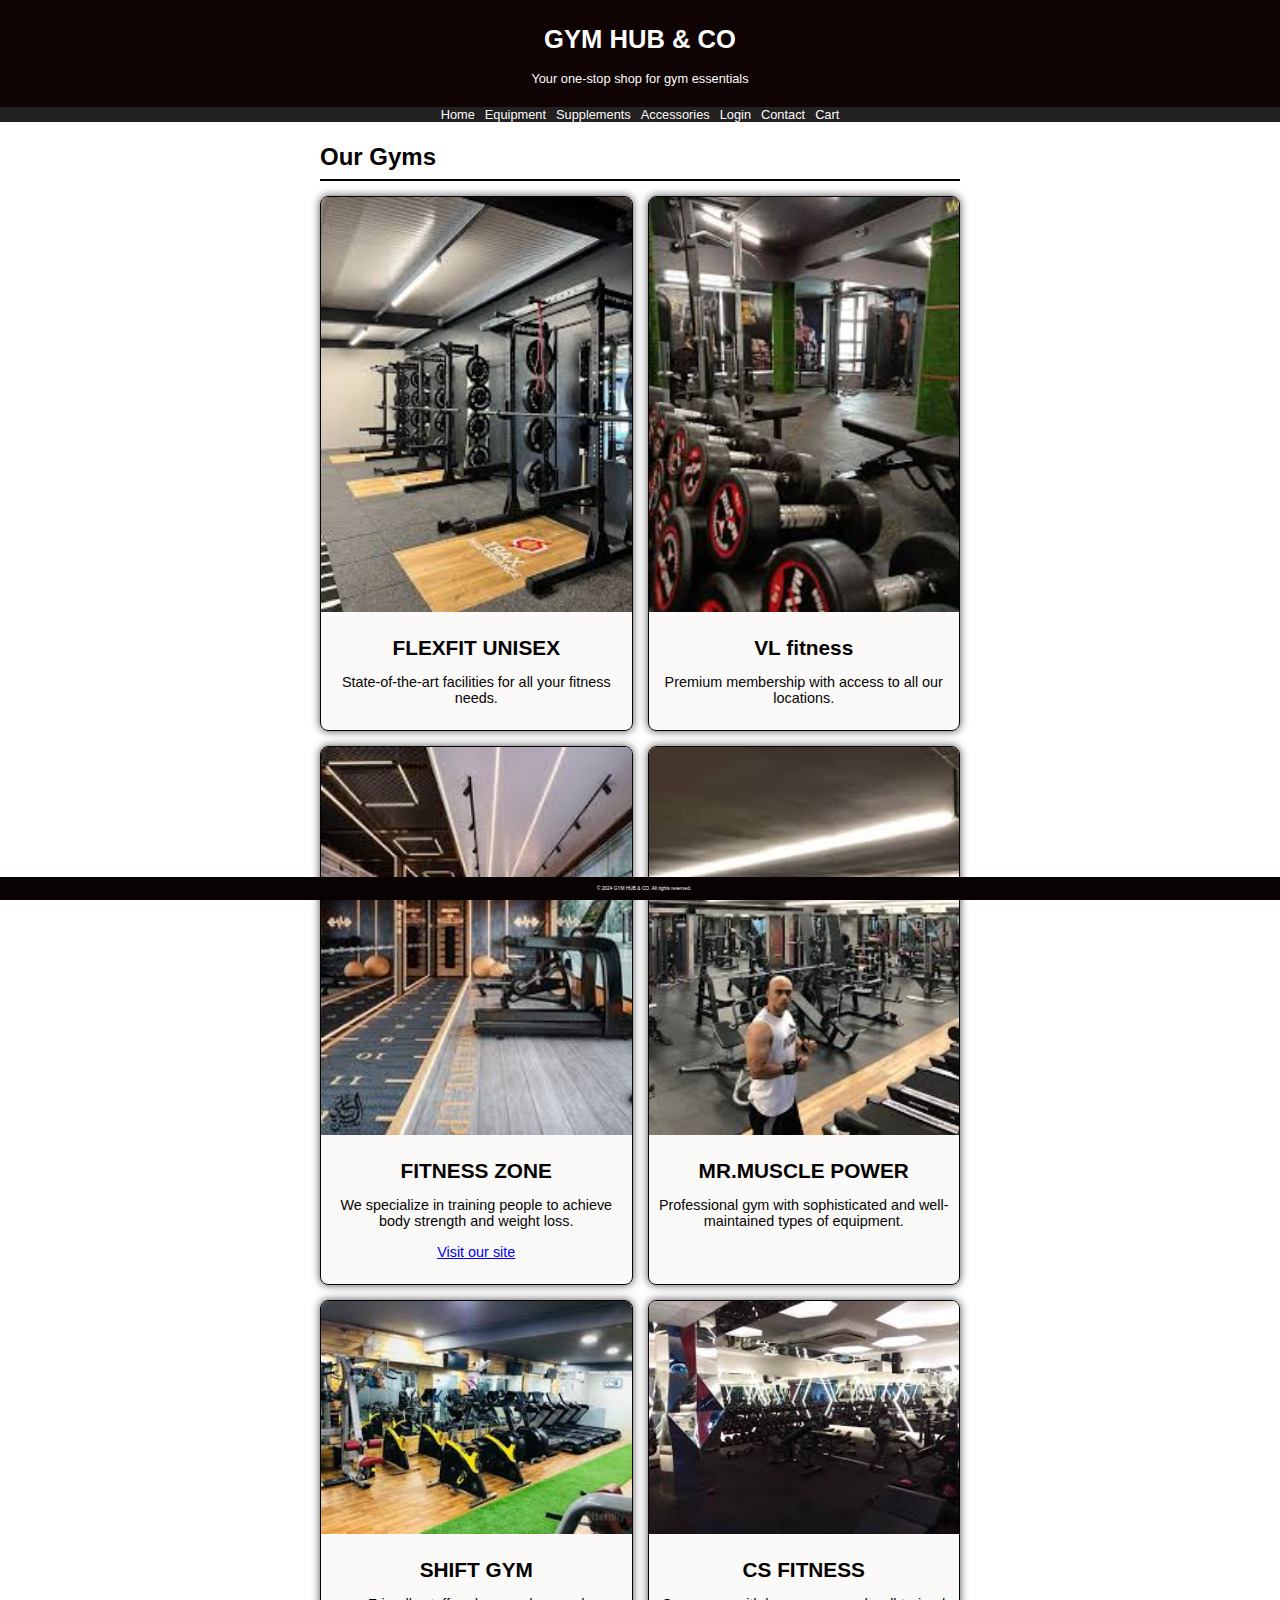
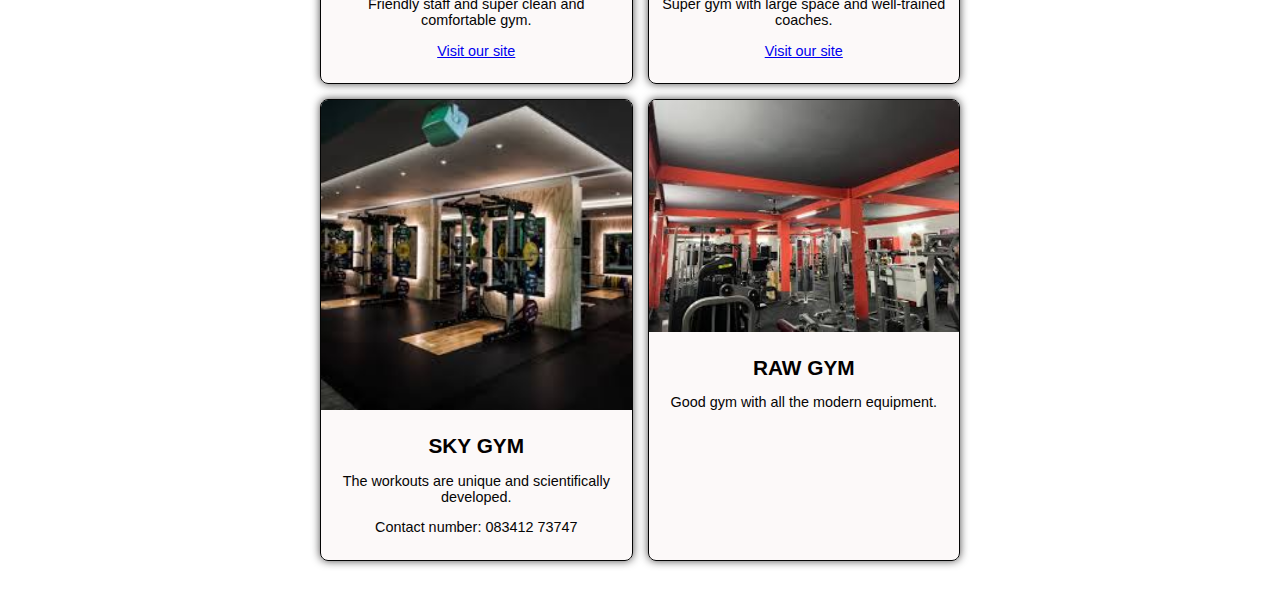
<file: website/INDEX.html>
<!DOCTYPE html>
<html lang="en">
<head>
    <meta charset="UTF-8">
    <meta name="viewport" content="width=device-width, initial-scale=1.0">
    <title>GYM HUB & CO</title>
    <style>
        
        body {
    font-family: Arial, sans-serif;
    margin: 0;
    padding: 0;
    color: #030000;
}

header {
    background-color: #0f0202;
    color: #fcfdfa;
    padding: 8px;
    font-size: .8rem;
    text-align: center;
}

nav {
    display: flex;
    justify-content: center;
    background-color: rgba(29, 27, 27, 0.977);
}

nav a {
    color: #fdfcfc;
    padding: 0px 5px;
    font-size: .8rem;
    text-decoration: none;
    text-align: center;
}

nav a:hover {
    background-color: #070000;
}

.container {
    width: 50%;
    height: 50%;
    margin: auto;
    padding: 1px;
}

.section {
    margin-bottom: 30px;
}

.section h2 {
    border-bottom: 2px solid #070606;
    padding-bottom: 8px;
    margin-bottom: 15px;
}

.grid {
    display: grid;
    grid-template-columns: repeat(auto-fill, minmax(260px, 1fr));
    gap: 15px;
}

.card {
    background: #fcf9f9ed;
    border: 1px solid #040404;
    border-radius: 8px;
    overflow: hidden;
    box-shadow: 0 0 8px rgba(17, 15, 15, 0.75);
}

.card img {
    width: 100%;
    height: auto;
}

.card-content {
    padding: 10px;
    text-align: center;
}

.card-content h3 {
    margin: 10px 0;
    font-size: 1.3em;
}

.card-content p {
    color: #050404;
    font-size: 0.9em;
}

.footer {
    background-color: #090202;
    color: #fff;
    text-align: center;
    padding: 4px;
    position: fixed;
    bottom: 0;
    font-size: .3rem;
    width: 100%;
}

.add-to-cart-btn {
    background-color: #d51d1d;
    color: white;
    border: none;
    padding: 12px 25px;
    font-size: 14px;
    cursor: pointer;
    border-radius: 5px;
    transition: transform 0.3s ease;
}

.quantity-controls {
    display: flex;
    align-items: center;
    justify-content: center;
    margin-bottom: 8px;
}

.quantity-btn {
    background-color: #b91111;
    color: white;
    text-align: center;
    border: none;
    padding: 8px;
    font-size: 18px;
    cursor: pointer;
    border-radius: 50%;
    margin: 0 3px;
    transition: transform 0.3s ease;
}

.quantity-input {
    width: 40px;
    text-align: center;
    font-size: 16px;
    border: 1px solid #080303;
    border-radius: 5px;
    margin: 0 3px;
    transition: transform 0.3s ease;
}

/* Responsive design */
@media (max-width: 768px) {
    nav a {
        font-size: 0.9em;
        padding: 8px;
    }

    header {
        font-size: 1.8em;
    }

    .card-content h3 {
        font-size: 1.1em;
    }

    .card-content p {
        font-size: 0.8em;
    }
}

@media (max-width: 480px) {
    nav a {
        font-size: 0.8em;
        padding: 6px;
    }

    header {
        font-size: 1.4em;
    }

    .card-content h3 {
        font-size: 1em;
    }

    .card-content p {
        font-size: 0.7em;
    }

    .grid {
        grid-template-columns: 1fr;
    }
}

    </style>
</head>
<body>
    <header>
        <h1>GYM HUB & CO</h1>
        <p>Your one-stop shop for gym essentials</p>
    </header>
    <nav>
        <a href="#HOME">Home</a>
        <a href="Equipment.html">Equipment</a>
        <a href="supplements.html">Supplements</a>
        <a href="accessories.html">Accessories</a>
        <a href="login.html">Login</a>
        <a href="contact.html">Contact</a>
        <a href="CART.HTML">Cart</a>
    </nav>
    <div class="container">
        <!-- Gyms Section -->
        <section id="gyms" class="section">
            
            <h2>Our Gyms</h2>
            <div class="grid">
                <div class="card">
                    <img src="FL.jpeg" alt="Gym 1">
                    <div class="card-content">
                        <h3>FLEXFIT UNISEX</h3>
                        <p>State-of-the-art facilities for all your fitness needs.</p>
                    </div>
                </div>
                <div class="card">
                    <img src="vl.jpeg" alt="Gym 2">
                    <div class="card-content">
                        <h3>VL fitness</h3>
                        <p>Premium membership with access to all our locations.</p>
                    </div>
                </div>
                <div class="card">
                    <img src="zzz.jpeg" alt="Gym 3">
                    <div class="card-content">
                        <h3>FITNESS ZONE</h3>
                        <p>We specialize in training people to achieve body strength and weight loss.</p>
                        <p><a href="http://fitnesszonehnk.wordpress.com/" target="_blank">Visit our site</a></p>
                    </div>
                </div>
                <div class="card">
                    <img src="ddwef.jpeg" alt="Gym 4">
                    <div class="card-content">
                        <h3>MR.MUSCLE POWER</h3>
                        <p>Professional gym with sophisticated and well-maintained types of equipment.</p>
                    </div>
                </div>
                <div class="card">
                    <img src="download.jpeg" alt="Gym 5">
                    <div class="card-content">
                        <h3>SHIFT GYM</h3>
                        <p>Friendly staff and super clean and comfortable gym.</p>
                        <p><a href="https://www.shiftfitness.in/" target="_blank">Visit our site</a></p>
                    </div>
                </div>
                <div class="card">
                    <img src="212.jpeg" alt="Gym 6">
                    <div class="card-content">
                        <h3>CS FITNESS</h3>
                        <p>Super gym with large space and well-trained coaches.</p>
                        <p><a href="https://www.csfitness.in/" target="_blank">Visit our site</a></p>
                    </div>
                </div>
                <div class="card">
                    <img src="222.jpeg" alt="Gym 7">
                    <div class="card-content">
                        <h3>SKY GYM</h3>
                        <p>The workouts are unique and scientifically developed.</p>
                        <p>Contact number: 083412 73747</p>
                    </div>
                </div>
                <div class="card">
                    <img src="121.jpeg" alt="Gym 8">
                    <div class="card-content">
                        <h3>RAW GYM</h3>
                        <p>Good gym with all the modern equipment.</p>
                    </div>
                </div>
            </div>
        </section>
    </div>
    <footer class="footer">
        <p>&copy; 2024 GYM HUB & CO. All rights reserved.</p>
    </footer>
</body>
</html>
</file>
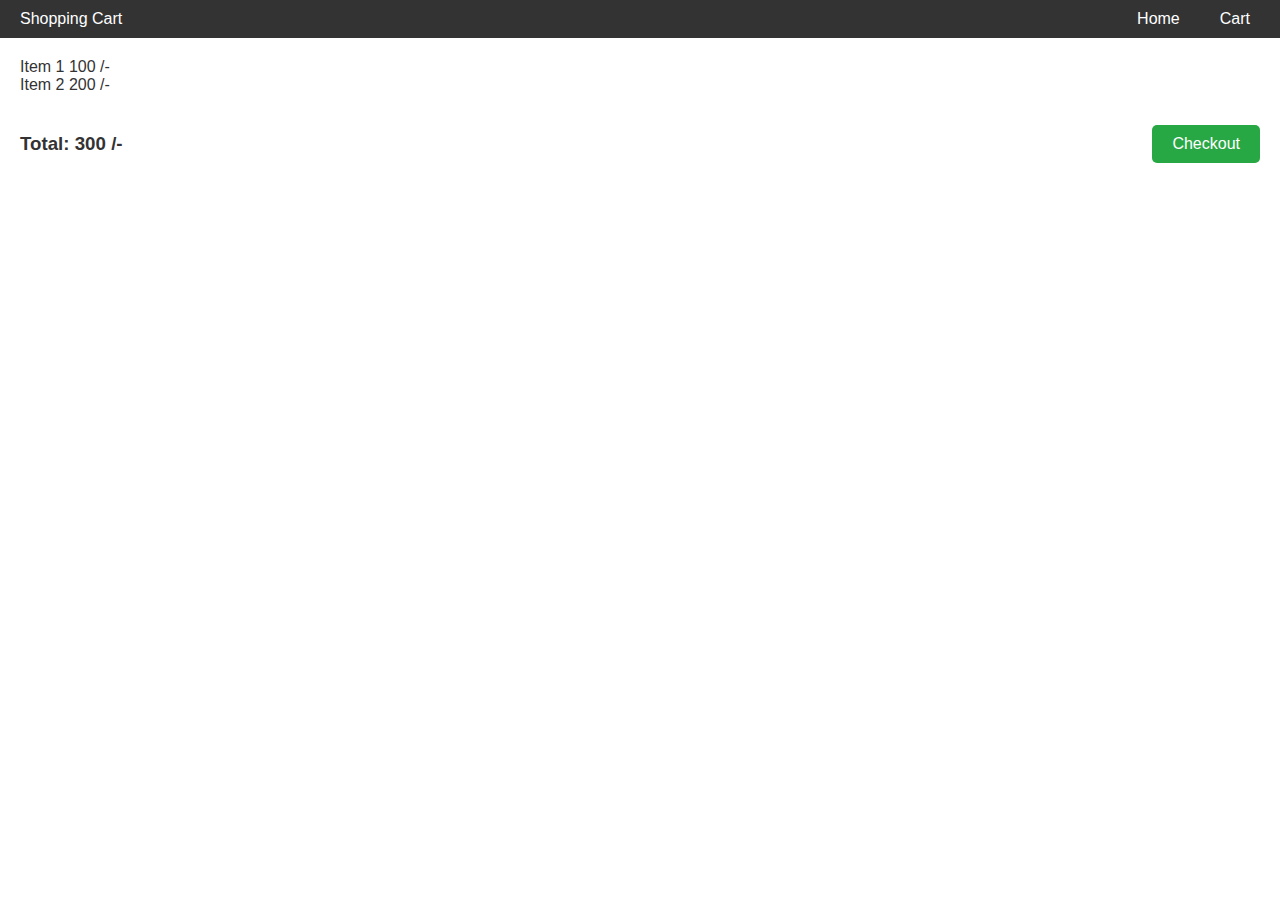
<file: website/checkout.html>
<!DOCTYPE html>
<html lang="en">
<head>
    <meta charset="UTF-8">
    <meta name="viewport" content="width=device-width, initial-scale=1.0">
    <title>Shopping Cart</title>
    <link rel="stylesheet" href="checkout.css">
</head>
<body>
    <header>
        <nav class="navbar">
            <div class="logo">Shopping Cart</div>
            <ul class="nav-links">
                <li><a href="index.html">Home</a></li>
                <li><a href="cart.html">Cart</a></li>
            </ul>
        </nav>
    </header>
    <main>
        <section class="cart-items">
            <!-- Cart items will be dynamically inserted here -->
        </section>
        <section class="cart-summary">
            <h3>Total: <span id="total-price">0</span> /-</h3>
            <button id="checkout-btn">Checkout</button>
        </section>
    </main>

    <!-- Checkout Modal -->
    <div id="checkout-modal" class="modal">
        <div class="modal-content">
            <span class="close">&times;</span>
            <h2>Select Payment Method</h2>
            <div class="payment-options">
                <button class="payment-btn" data-method="credit-card">Credit Card</button>
                <button class="payment-btn" data-method="paypal">PayPal</button>
                <button class="payment-btn" data-method="bank-transfer">Bank Transfer</button>
            </div>
            <div id="payment-details" class="payment-details">
                <!-- Payment details will be shown here -->
            </div>
        </div>
    </div>

    <script src="checkout.js"></script>
</body>
</html>
</file>
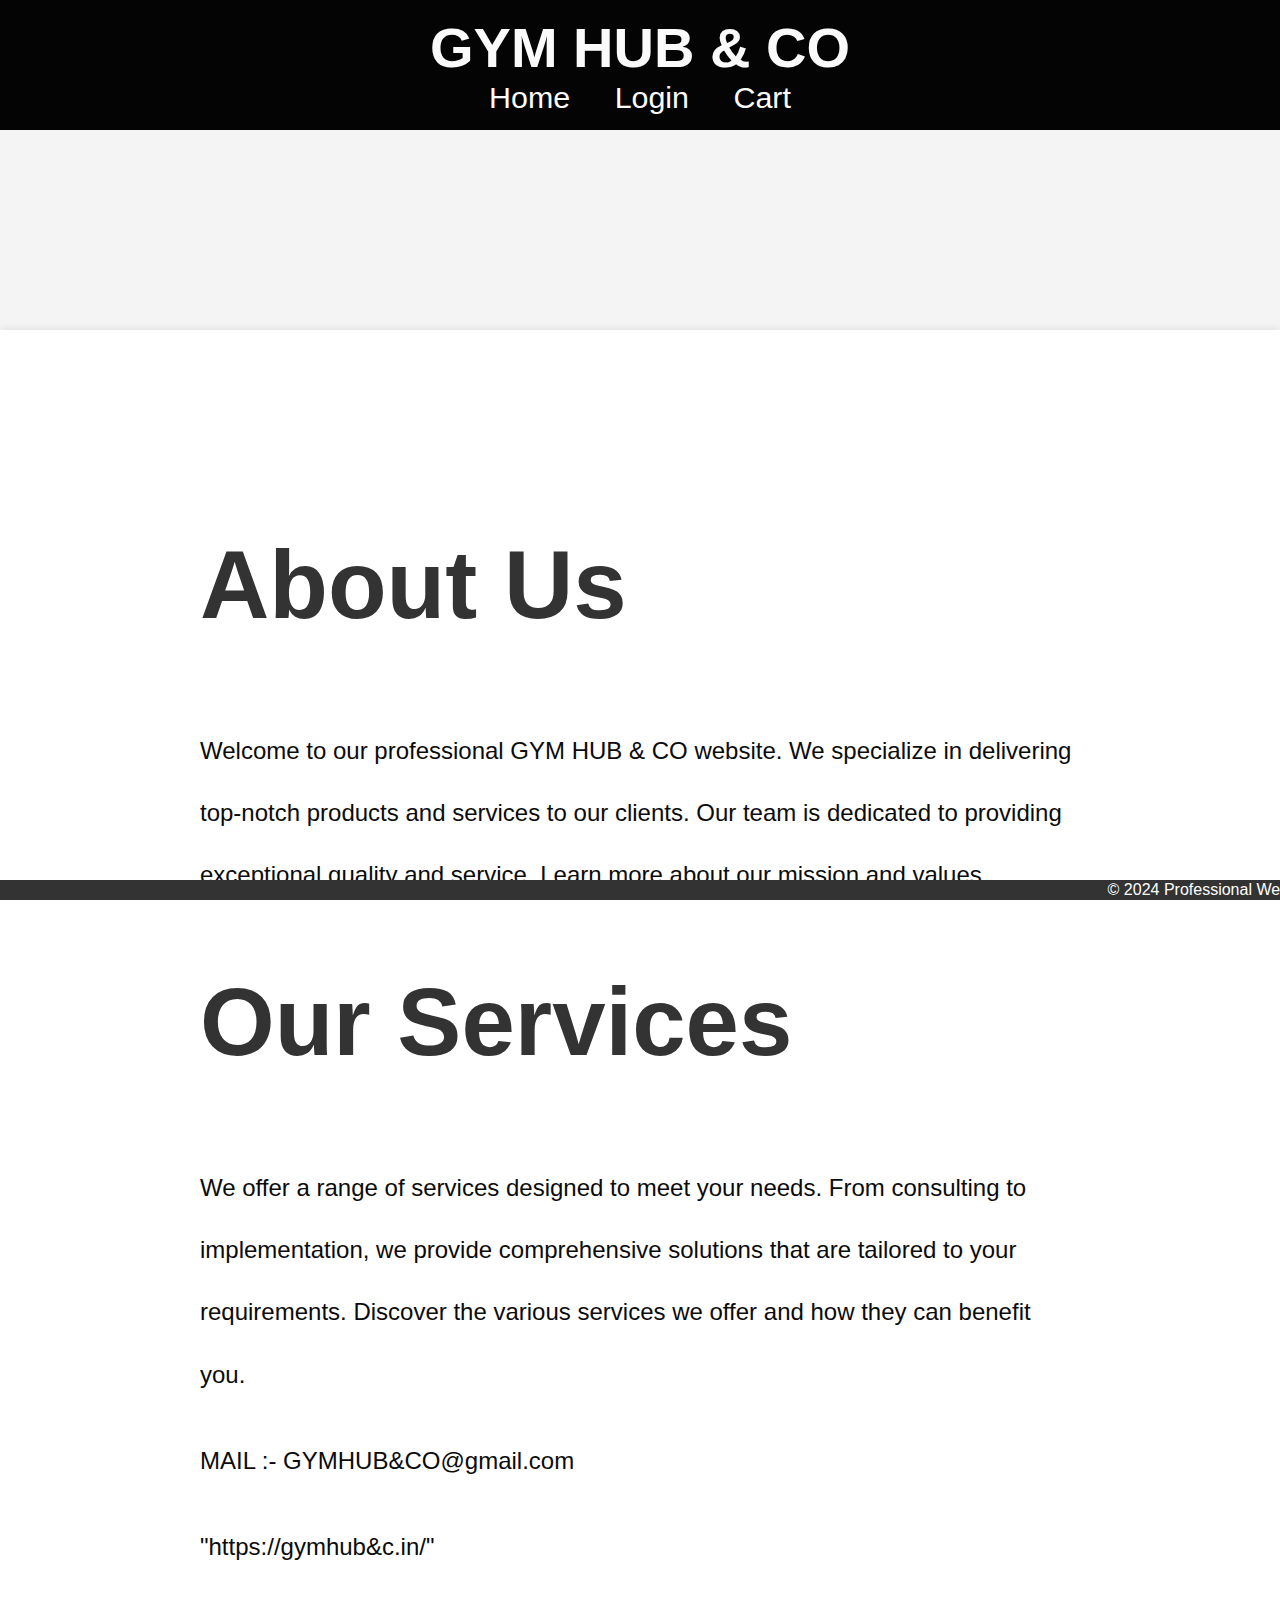
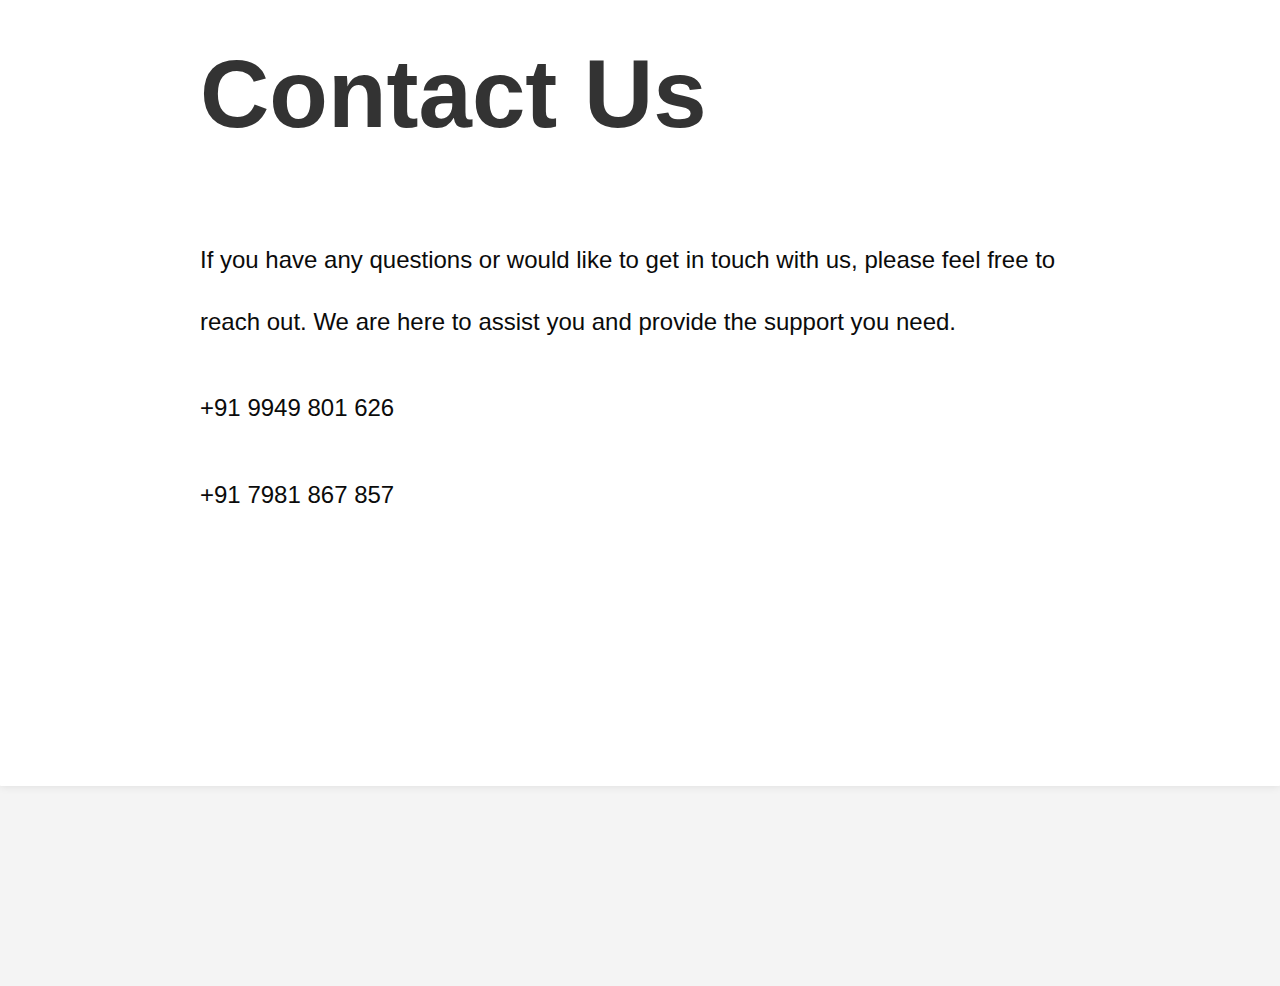
<file: website/contact.html>
<!DOCTYPE html>
<html lang="en">
<head>
    <meta charset="UTF-8">
    <meta name="viewport" content="width=device-width, initial-scale=1.0">
    <title>Professional One-Page Website</title>
    <style>
        body {
            font-family: Arial, sans-serif;
            margin: 0;
            padding:0;
            background-color: #f4f4f4;
            color: #0b0b0b;
        }
        
        header {
            background-color: #040404;
            color: #fbfafa;
            padding: 15px;
            text-align: center;
        }
        header a {
            color: #fdfcfc;
            padding: 15px 20px;
            font-size: 1.9em;
            text-decoration: none;
            text-align: center;
        }
        header a:hover {
            background-color: #f9f8f8;
        }
        header h1 {
            margin: 0;
            font-size: 3.5em;
        }
        .container {
            max-width: 900px;
            margin: 200px auto;
            padding: 200px;
            background: #fff;
            border-radius: 1px;
            box-shadow: 0 0 10px rgba(0,0,0,0.1);
        }
        section {
            margin-bottom: 60px;
        }
        h2 {
            font-size: 6em;
            margin-top: 0;
            color: #333;
        }
        p {
            line-height: 2.6;
            font-size: 1.5em;
        }
        footer {
            background-color: #333;
            color: #fff;
            text-align: center;
            padding: 1px;
            position: fixed;
            bottom: 0;
            width: 200%;
        }
        
    </style>
</head>
<body>

<header>
    <h1>GYM HUB & CO </h1>
    <a href="INDEX.html">Home</a>
    <a href="login.html">Login</a>
    <a href="CART.HTML">Cart</a>
</header>

<div class="container">
    <section>
        <h2>About Us</h2>
        <p>Welcome to our professional GYM HUB & CO website. We specialize in delivering top-notch products and services to our clients. Our team is dedicated to providing exceptional quality and service. Learn more about our mission and values.</p>
    </section>

    <section>
        <h2>Our Services</h2>
        <p>We offer a range of services designed to meet your needs. From consulting to implementation, we provide comprehensive solutions that are tailored to your requirements. Discover the various services we offer and how they can benefit you.</p>
        <p>MAIL :- GYMHUB&CO@gmail.com</p>
        <p>"https://gymhub&c.in/"</p>
    </section>

    <section>
        <h2>Contact Us</h2>
        <p>If you have any questions or would like to get in touch with us, please feel free to reach out. We are here to assist you and provide the support you need.</p>
        <p>+91 9949 801 626</p>
        <p>+91 7981 867 857</p>
    </section>
</div>

<footer>
    &copy; 2024 Professional Website. All rights reserved.
</footer>

</body>
</html>
</file>
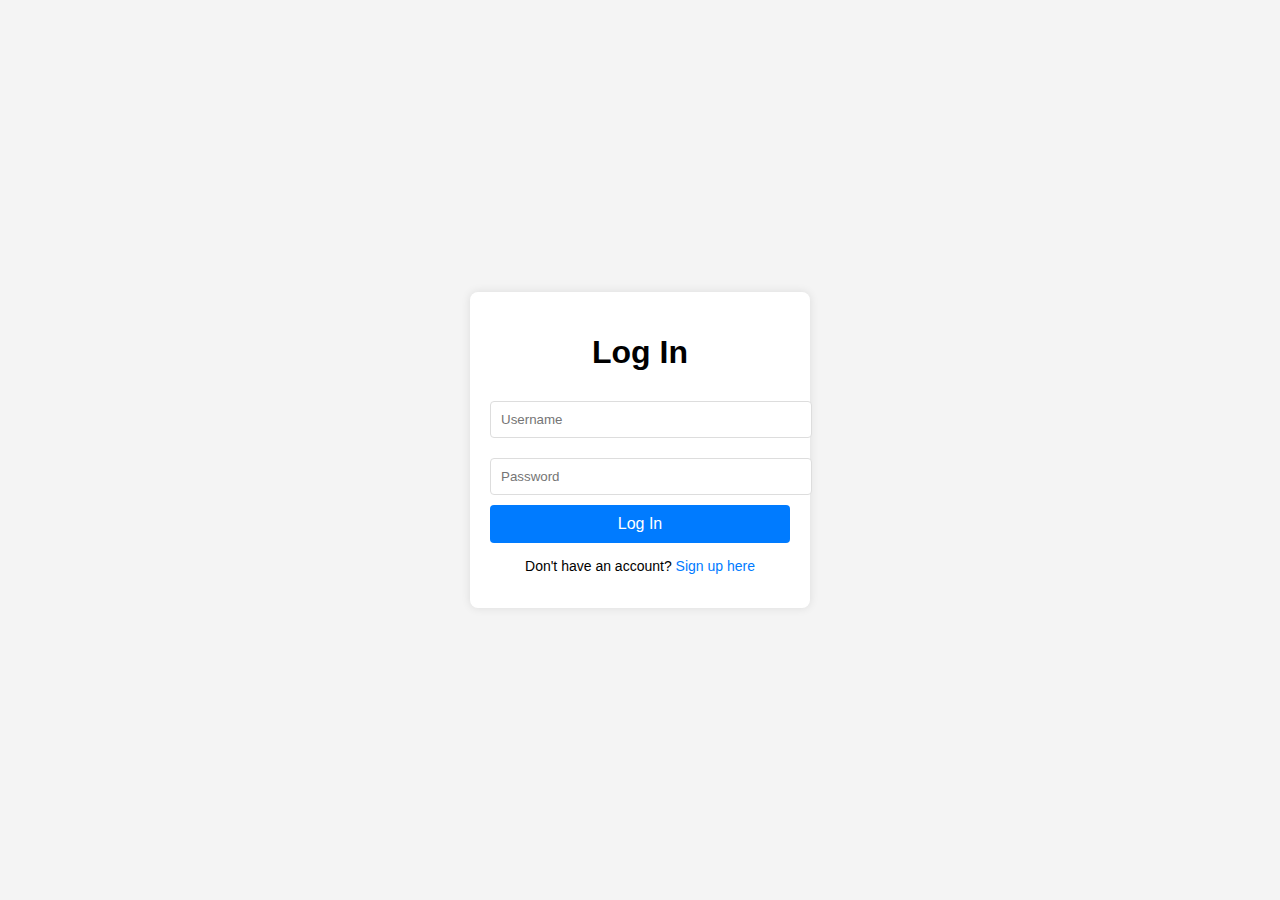
<file: website/login.html>
<!DOCTYPE html>
<html lang="en">
<head>
    <meta charset="UTF-8">
    <meta name="viewport" content="width=device-width, initial-scale=1.0">
    <title>Login</title>
    <style>
        body {
            font-family: Arial, sans-serif;
            background-color: #f4f4f4;
            display: flex;
            justify-content: center;
            align-items: center;
            height: 100vh;
            margin: 0;
        }
        .container {
            background: #fff;
            padding: 20px;
            border-radius: 8px;
            box-shadow: 0 0 10px rgba(0, 0, 0, 0.1);
            width: 300px;
            text-align: center;
        }
        h1 {
            margin-bottom: 20px;
        }
        input[type="text"], input[type="password"] {
            width: 100%;
            padding: 10px;
            margin: 10px 0;
            border: 1px solid #ddd;
            border-radius: 4px;
        }
        button {
            width: 100%;
            padding: 10px;
            background-color: #007bff;
            border: none;
            border-radius: 4px;
            color: #fff;
            font-size: 16px;
            cursor: pointer;
        }
        button:hover {
            background-color: #0056b3;
        }
        .link {
            margin-top: 15px;
            font-size: 14px;
        }
        .link a {
            color: #007bff;
            text-decoration: none;
        }
        .link a:hover {
            text-decoration: underline;
        }
    </style>
</head>
<body>
    <div class="container">
        <h1>Log In</h1>
        <form id="loginForm">
            <input type="text" name="username" placeholder="Username" required>
            <input type="password" name="password" placeholder="Password" required>
            <button type="submit">Log In</button>
        </form>
        <div class="link">
            <p>Don't have an account? <a href="signin.html">Sign up here</a></p>
        </div>
    </div>
    <script>
        // Example of form submission handling and redirection
        document.getElementById('loginForm').addEventListener('submit', function(event) {
            event.preventDefault();
            // Handle login logic here
            // For demonstration, just redirect to a different page
            window.location.href = 'dashboard.html'; // Replace with the actual URL after successful login
        });
    </script>
</body>
</html>
</file>
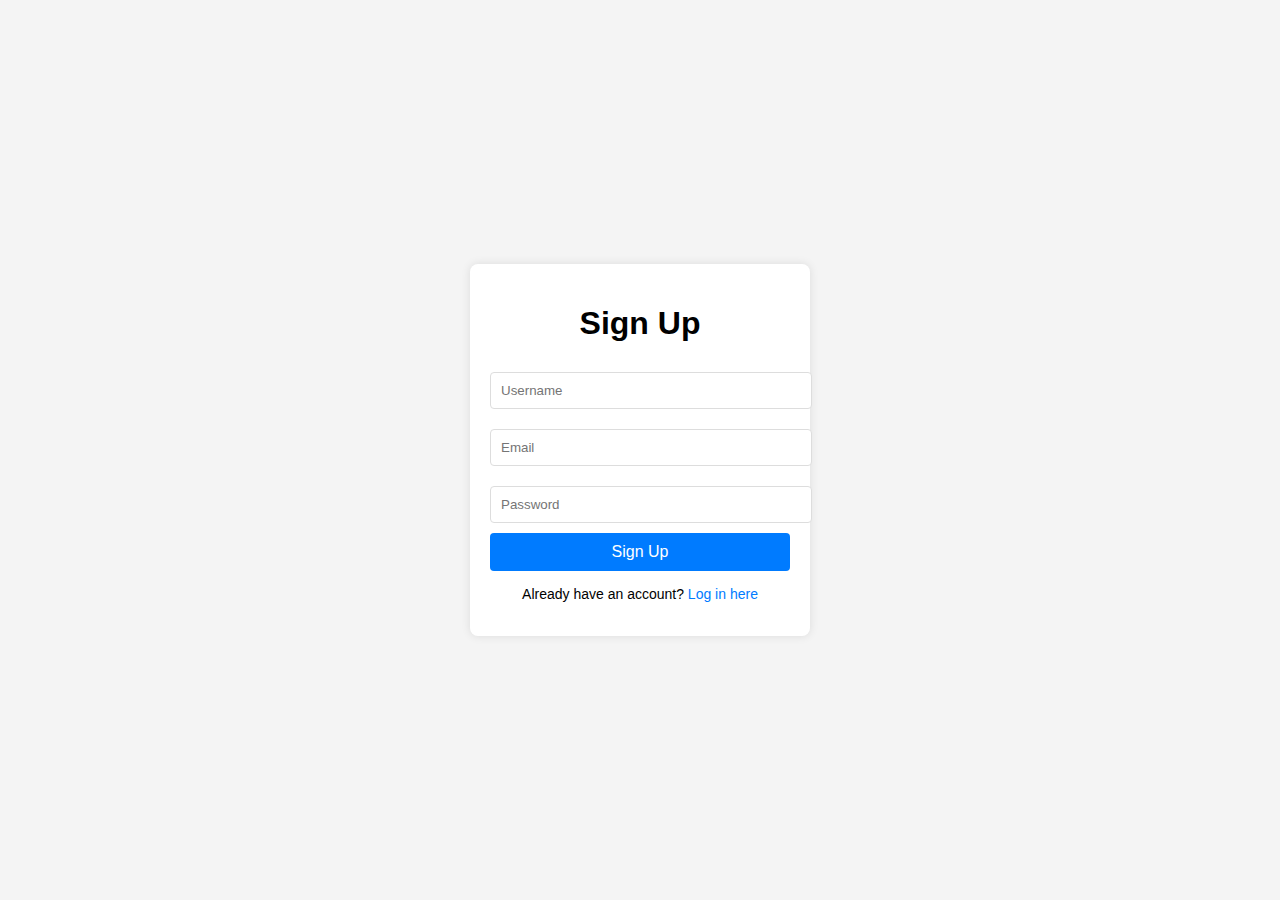
<file: website/signin.html>
<!DOCTYPE html>
<html lang="en">
<head>
    <meta charset="UTF-8">
    <meta name="viewport" content="width=device-width, initial-scale=1.0">
    <title>Sign Up</title>
    <style>
        body {
            font-family: Arial, sans-serif;
            background-color: #f4f4f4;
            display: flex;
            justify-content: center;
            align-items: center;
            height: 100vh;
            margin: 0;
        }
        .container {
            background: #fff;
            padding: 20px;
            border-radius: 8px;
            box-shadow: 0 0 10px rgba(0, 0, 0, 0.1);
            width: 300px;
            text-align: center;
        }
        h1 {
            margin-bottom: 20px;
        }
        input[type="text"], input[type="password"], input[type="email"] {
            width: 100%;
            padding: 10px;
            margin: 10px 0;
            border: 1px solid #ddd;
            border-radius: 4px;
        }
        button {
            width: 100%;
            padding: 10px;
            background-color: #007bff;
            border: none;
            border-radius: 4px;
            color: #fff;
            font-size: 16px;
            cursor: pointer;
        }
        button:hover {
            background-color: #0056b3;
        }
        .link {
            margin-top: 15px;
            font-size: 14px;
        }
        .link a {
            color: #007bff;
            text-decoration: none;
        }
        .link a:hover {
            text-decoration: underline;
        }
    </style>
</head>
<body>
    <div class="container">
        <h1>Sign Up</h1>
        <form id="signupForm">
            <input type="text" name="username" placeholder="Username" required>
            <input type="email" name="email" placeholder="Email" required>
            <input type="password" name="password" placeholder="Password" required>
            <button type="submit">Sign Up</button>
        </form>
        <div class="link">
            <p>Already have an account? <a href="login.html">Log in here</a></p>
        </div>
    </div>
    <script>
        // Example of form submission handling and redirection
        document.getElementById('signupForm').addEventListener('submit', function(event) {
            event.preventDefault();
            // Handle sign-up logic here
            // For demonstration, just redirect to a different page
            window.location.href = 'welcome.html'; // Replace with the actual URL after successful sign-up
        });
    </script>
</body>
</html>
</file>
<file: website/checkout.css>
body {
    font-family: Arial, sans-serif;
    margin: 0;
    padding: 0;
    color: #333;
}

header {
    background-color: #333;
    color: #fff;
    padding: 10px 20px;
    text-align: center;
}

.navbar {
    display: flex;
    justify-content: space-between;
    align-items: center;
}

.nav-links {
    list-style: none;
    margin: 0;
    padding: 0;
    display: flex;
}

.nav-links li {
    margin-left: 20px;
}

.nav-links a {
    color: #fff;
    text-decoration: none;
    padding: 5px 10px;
    transition: background-color 0.3s ease;
}

.nav-links a:hover {
    background-color: #555;
}

main {
    padding: 20px;
}

.cart-items {
    margin-bottom: 20px;
}

.cart-summary {
    display: flex;
    justify-content: space-between;
    align-items: center;
}

#checkout-btn {
    background-color: #28a745;
    color: #fff;
    border: none;
    padding: 10px 20px;
    font-size: 16px;
    cursor: pointer;
    border-radius: 5px;
    transition: background-color 0.3s ease, transform 0.3s ease;
}

#checkout-btn:hover {
    background-color: #218838;
    transform: scale(1.05);
}

.modal {
    display: none;
    position: fixed;
    top: 0;
    left: 0;
    width: 100%;
    height: 100%;
    background-color: rgba(0, 0, 0, 0.5);
    justify-content: center;
    align-items: center;
}

.modal-content {
    background-color: #fff;
    padding: 20px;
    border-radius: 8px;
    width: 80%;
    max-width: 500px;
    text-align: center;
    position: relative;
}

.close {
    position: absolute;
    top: 10px;
    right: 10px;
    font-size: 24px;
    cursor: pointer;
}

.payment-options {
    margin-top: 20px;
}

.payment-btn {
    background-color: #007bff;
    color: #fff;
    border: none;
    padding: 10px 20px;
    font-size: 16px;
    cursor: pointer;
    border-radius: 5px;
    margin: 5px;
    transition: background-color 0.3s ease, transform 0.3s ease;
}

.payment-btn:hover {
    background-color: #0056b3;
    transform: scale(1.05);
}

.payment-details {
    margin-top: 20px;
}

.payment-details input {
    width: calc(100% - 22px);
    padding: 10px;
    margin-top: 10px;
    border: 1px solid #ccc;
    border-radius: 5px;
}
</file>
